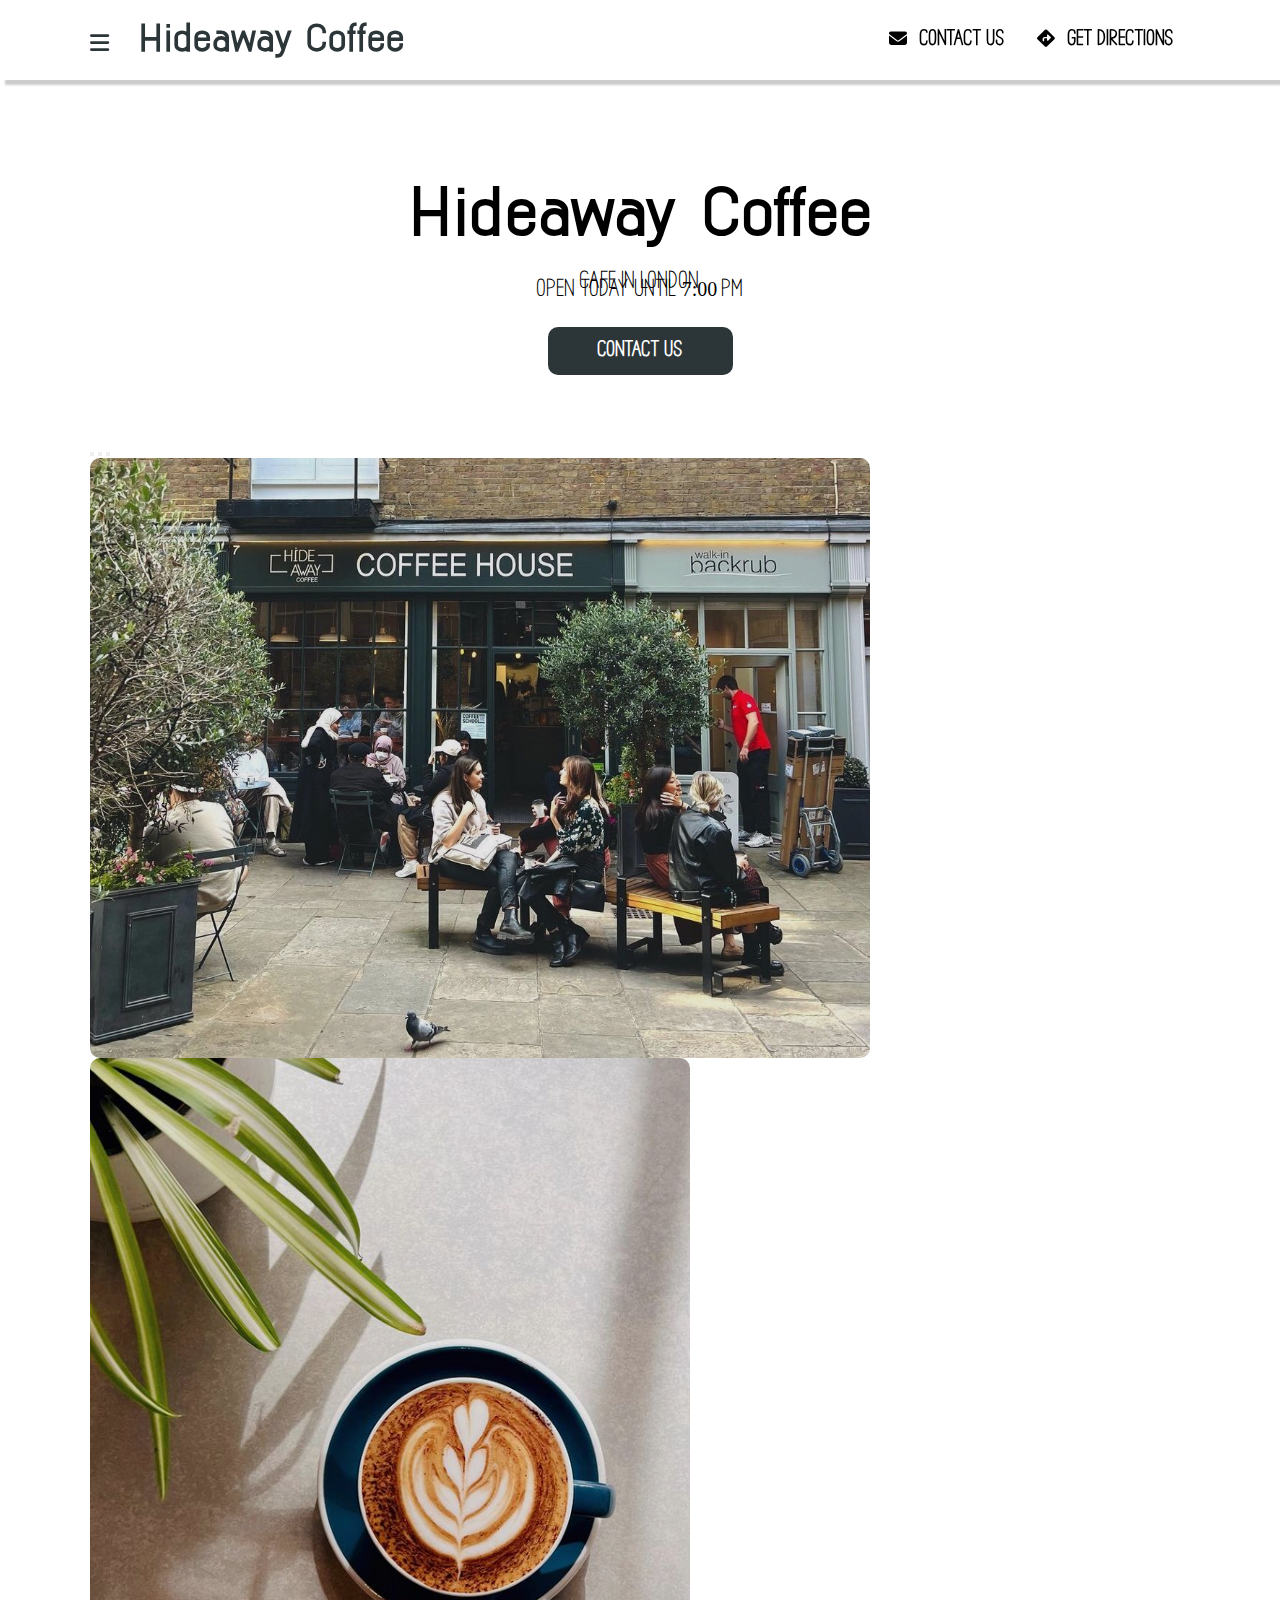
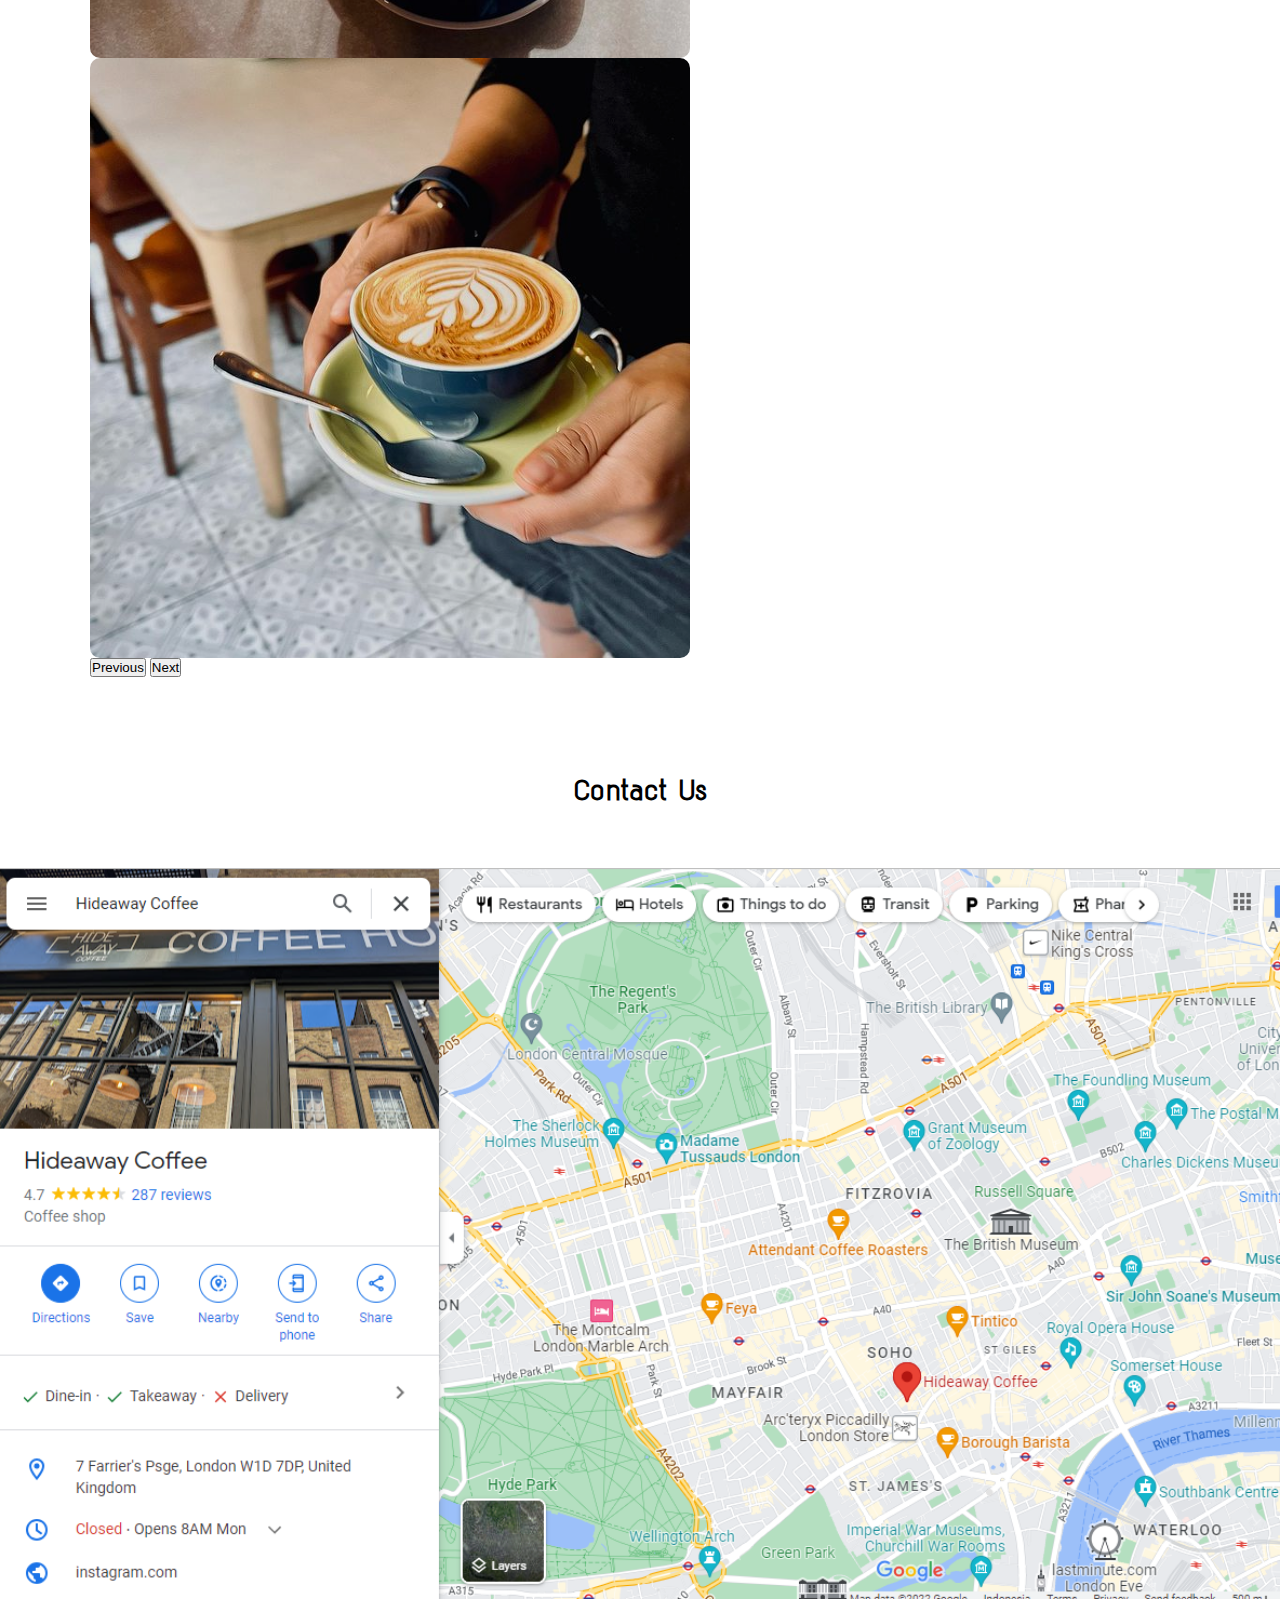
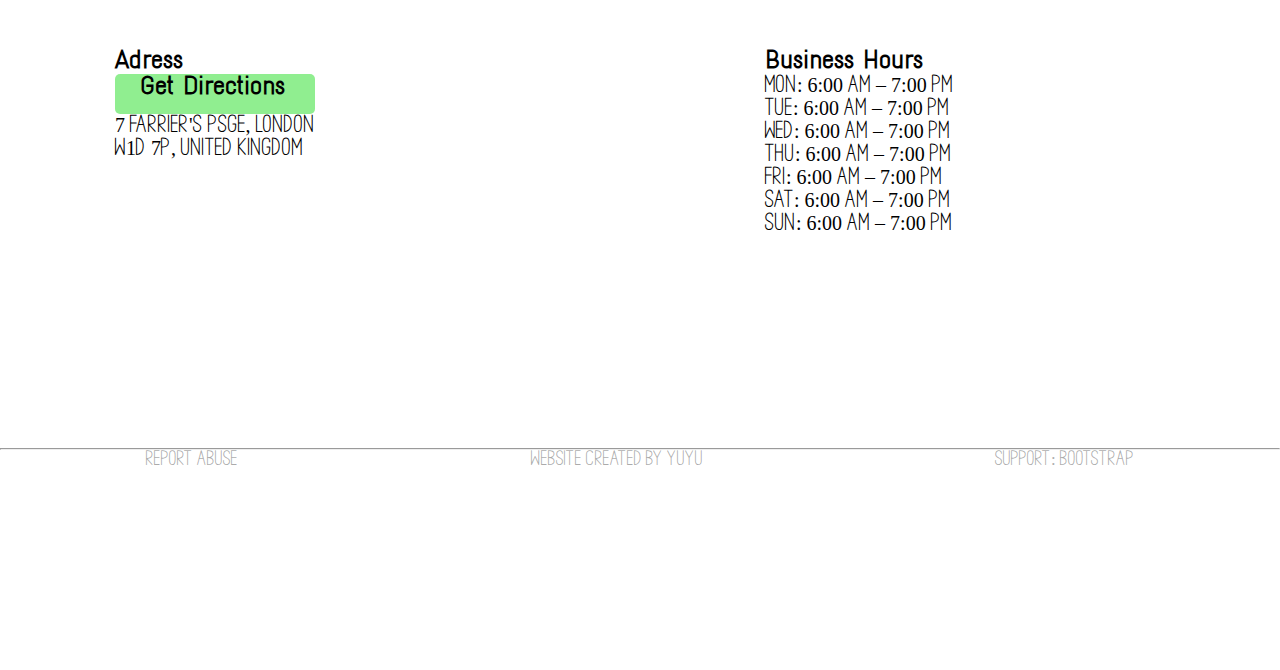
<file: index.html>
<!DOCTYPE html>
<html lang="en">
<head>
    <meta charset="UTF-8">
    <meta http-equiv="X-UA-Compatible" content="IE=edge">
    <meta name="viewport" content="width=device-width, initial-scale=1.0">
    <title>Hideaway Coffee</title>
    <link rel="stylesheet" href="style.css">
    <link rel="stylesheet" href="fontawesome/css/all.css">
    <link rel="stylesheet" href="file:///C:/Users/yuyus/OneDrive/Desktop/hideaway%20coffee/bootstrap-5.2.2-dist/css/bootstrap.min.css">
    <link rel="stylesheet" href="midwinter-font/Midwinter-qZ3g5.ttf">
</head>
<body style="padding-bottom: 200px;">
     <!--Header-->
     <nav>
        <div class="wrapper">
            <div class="logo"><a href='' style="font-family: 'yuyu';"> <i class="fa-solid fa-bars" style="font-size: 22px; margin-right:15px;"></i> Hideaway Coffee</a></div>
            <div class="menu">
                <ul>
                    <li><a href="https://www.instagram.com/hideawaycoffee" target="_blank" style="font-size: 18px;"> <i class="fa-solid fa-envelope" style="margin-right: 8px;"></i> Contact Us</a></li>
                    <li><a href="https://goo.gl/maps/ydYUHiFuQmvdHES36" target="_blank" style="font-size: 18px;"> <i class="fa-solid fa-diamond-turn-right" style="margin-right: 8px;"></i> Get Directions</a></li>
                </ul>
            </div>
        </div>
    </nav>
    <!--Home-->
    <div class="wrapper">
        <div class="title">
            <h2 class="t1" style="font-family: yuyu;">Hideaway Coffee</h2>
            <p style="margin-top: 20px; font-size: 20px; font-weight: 500;">Cafe in London</p>
            <p style="margin-top: -15px; margin-bottom: 40px; font-size: 20px; font-weight: 500;">Open today until 7:00 PM</p>
            <div><a href="https://www.instagram.com/hideawaycoffee" target="_blank" class="tbl" style="color: white; font-size: 18px; margin-bottom: 50px;">Contact Us</a></div>
        </div>
    <!--carousel-->
    <div id="coffee-carousel" class="carousel slide" data-bs-ride="carousel">
      <div class="carousel-indicators">
        <button type="button" data-bs-target="#coffee-carousel" data-bs-slide-to="0" class="active" aria-current="true" aria-label="Slide 1"></button>
        <button type="button" data-bs-target="#coffee-carousel" data-bs-slide-to="1" aria-label="Slide 2"></button>
        <button type="button" data-bs-target="#coffee-carousel" data-bs-slide-to="2" aria-label="Slide 3"></button>
      </div>
      <div class="carousel-inner">
        <div class="carousel-item active c-item">
          <img src="slide1.jpg" class="d-block w-100 c-img" alt="slide1">
        </div>
        <div class="carousel-item c-item">
          <img src="slide2.jpg" class="d-block w-100 c-img" alt="slide2">
        </div>
        <div class="carousel-item c-item">
          <img src="slide3.jpg" class="d-block w-100 c-img" alt="slide3">
        </div>
      </div>
      <button class="carousel-control-prev" type="button" data-bs-target="#coffee-carousel" data-bs-slide="prev">
        <span class="carousel-control-prev-icon" aria-hidden="true"></span>
        <span class="visually-hidden">Previous</span>
      </button>
      <button class="carousel-control-next" type="button" data-bs-target="#coffee-carousel" data-bs-slide="next">
        <span class="carousel-control-next-icon" aria-hidden="true"></span>
        <span class="visually-hidden">Next</span>
      </button>
    </div>
    <!--end of carousel-->
    </div>

    <div class="map-integration">
      <div class="map1">Contact Us</div>

      <div class="map11">
        <img src="Screenshot (10).png" alt="" class="map2">
      </div>
    </div>
    
    <script type="text/javascript" src="file:///C:/Users/yuyus/OneDrive/Desktop/hideaway%20coffee/bootstrap-5.2.2-dist/js/bootstrap.min.js"></script>

    <div class="ket">
      <div class="ad">
        <p class="adress">Adress</p>
        <div class="tbl-a"><p ><a href="" class="adress1">Get Directions</a></p> </div>

        <p class="adress11">7 Farrier's Psge, London W1D 7P, United Kingdom</p>

      </div>


      <div class="bh">
        <p class="adress">Business Hours</p> 
        <p class="p1">Mon:	6:00 AM – 7:00 PM</p>
        <p class="p1">Tue:	6:00 AM – 7:00 PM</p>
        <p class="p1">Wed:	6:00 AM – 7:00 PM</p>
        <p class="p1">Thu:	6:00 AM – 7:00 PM</p>
        <p class="p1">Fri:	6:00 AM – 7:00 PM</p>
        <p class="p1">Sat:	6:00 AM – 7:00 PM</p>
        <p class="p1">Sun:	6:00 AM – 7:00 PM</p>
      </div>
    </div>

    <div>
      <hr>
    </div>

    <div class="copyright">
      <div class="copyright1">Report Abuse</div>
      <div class="copyright1">Website created by Yuyu</div>
      <div class="copyright1">Support: bootstrap</div>
    </div>
</body>
</html>
</file>
<file: style.css>
@font-face {
    font-family: 'myFont';
    src: url(house-signature-sans-font/hsf.ttf);
}

@font-face {
    font-family: 'yuyu';
    src: url(midwinter-font/Midwinter-qZ3g5.ttf);
}

*{
    text-decoration: none;
    margin: 0px;
    padding: 0px;
}


body {
    margin: 0px;
    padding: 0px;
    font-family: 'myFont';
}

.wrapper {
    width: 1100px;
    margin: auto;
    position: relative;
}

.logo a {
    font-size: 40px;
    font-weight: 800;
    float: left;
    color: #2C3639;
    text-decoration: none;
}

.menu {
    float: right;
}

nav {
    width: 100%;
    margin: auto;
    display: flex;
    line-height: 80px;
    position: sticky;
    position: -webkit-sticky;
    top: 0;
    background: white;
    z-index: 1;
    box-shadow: 5px 5px 2px rgba(0, 0, 0, 0.2);
}

nav ul {
    list-style-type: none;
    margin: 0;
    padding: 0;
    overflow: hidden;
}

nav ul li {
    float: left;
}

nav ul li a {
    color: black;
    font-weight: bold;
    text-align: center;
    padding: 0px 16px 0px 16px;
    text-decoration: none;
}

nav ul li a :hover {
    text-decoration: underline;
}

.title {
    text-align: center;
    margin-top: 100px;
    margin-bottom: 80px;
}

.t1 {
    font-size: 70px;
}

.tbl {
    background: #2C3639;
    border-radius: 10px;
    margin-top: 20px;
    padding: 15px 50px 15px 50px;
    color: #3F4E4F;
    cursor: pointer;
    font-weight: bold;
}
.tbl:hover {
    background: #ced4d6;
    text-decoration: none;
}

.img1 {
    margin-top: 100px;
}

li:hover {
    background: wheat;
    text-decoration: none;
}

.c-item {
    height: 600px;
   
}

.c-img {
    height: 100%;
    object-fit: cover;
    filter: brightness(0.9);
    border-radius: 10px;
}

@media screen and (max-width: 991.98px) {
    .wrapper {
        width: 85%;
    }
    .logo a {
        display: block;
        width: 100%;
        text-align: center;
    }
    nav .menu {
        width: 100%;
        margin: 0;
    }

    nav .menu ul {
        text-align: center;
        margin: auto;
        line-height: 60px;
    }
    nav .menu ul li {
        display: inline-block;
        float: none;
    }

    section {
        display: block;
    }
    section img {
        display: block;
        width: 100%;
        height: auto;
    }
    .nftcollection img {
        width: 50%;
    }
}

.map-integration {
    display: flex;
    flex-direction: column;
}

.map1 {
    text-align: center;
    font-family: yuyu;
    font-size: 30px;
    font-weight: bold;
    margin-top: 100px;
    margin-bottom: 60px;
}

.map11 {
    justify-content: center;
    margin-bottom: 25px;
}

.map2 {
    width: 100%;

}

.ket {
    display: flex;
    flex-direction: row;
    justify-content: space-around;
    column-gap: 20px;
    margin-top: 20px;
}

.ad {
    width: 400px;
    height: 400px;
}

.bh {
    width: 400px;
    height: 400px;
}

.adress {
    font-family: yuyu;
    font-weight: bold;
    font-size: 25px;
}

.tbl-a {
    background-color: lightgreen;
    width:200px;
    height: 40px;
    font-weight: bold;
    border-radius: 5px;
}

.tbl-a:hover {
    background-color: grey;
    color: white;
}

.adress1 {
    color: black;
    font-size: 25PX;
    font-family: yuyu;
    text-decoration: none;
    text-align: center;
    padding-left: 25px;
    padding-top: 20px;
}

.adress11 {
    font-size: 20px;
    text-decoration: none;
    width: 200px;
}

.p1 {
    font-size: 20px;
}

.copyright {
    display: flex;
    flex-direction: row;
    justify-content: space-around;
}

.copyright1 {
    font-size: 17px;
    color: rgba(128, 128, 128, 0.664);
}
</file>
